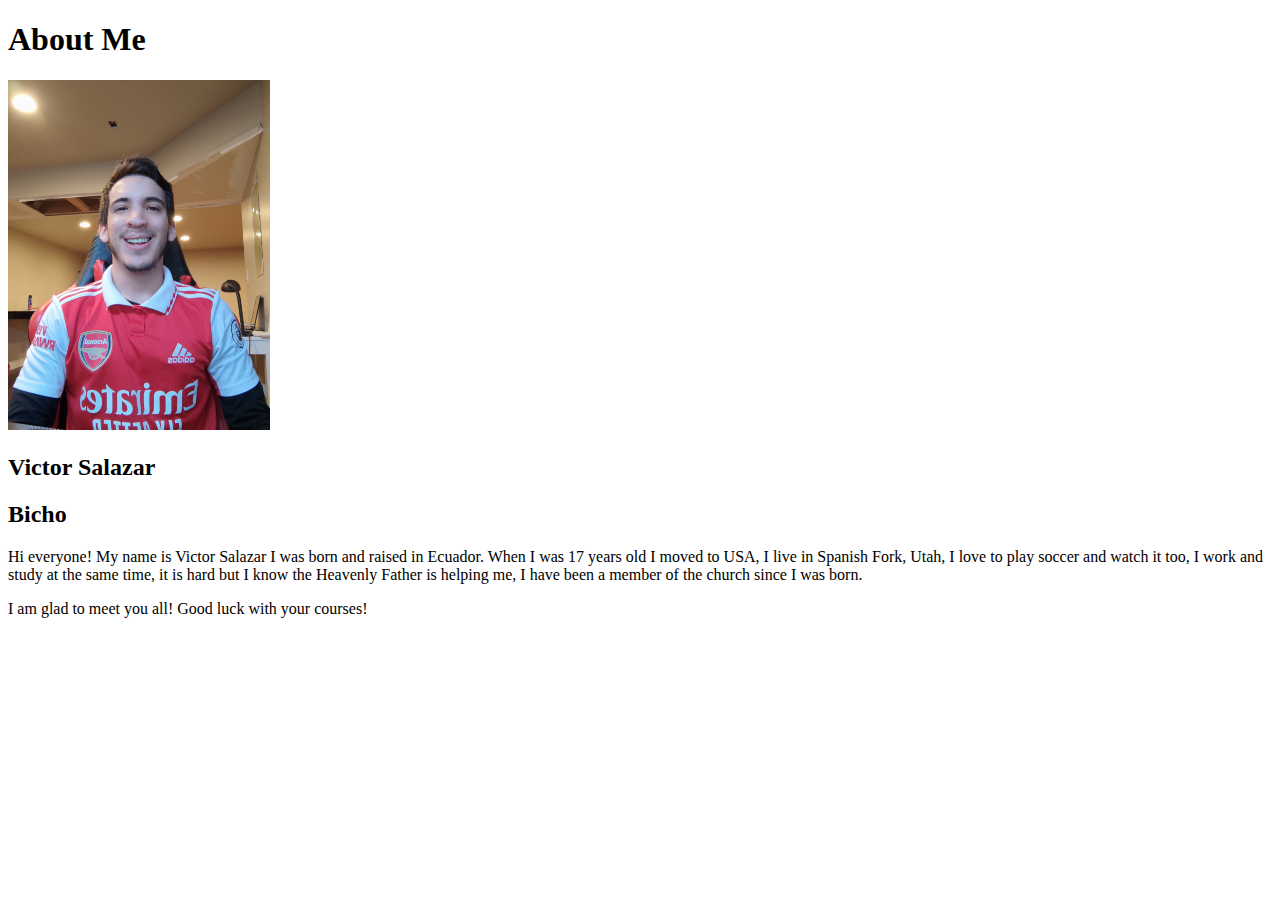
<file: aboutme/index.html>
<!DOCTYPE html>
<html lang="en">
<head>
    <meta charset="UTF-8">
    <meta http-equiv="X-UA-Compatible" content="IE=edge">
    <meta name="viewport" content="width=device-width, initial-scale=1.0">
    <title>About Me</title>
</head>
<body>
    <h1> About Me</h1>
    <img src="images/myimage3 (3).jpg" alt="Image of me">
    <h2>Victor Salazar</h2>
    <h2>Bicho</h2>
    <p>Hi everyone! My name is Victor Salazar I was born and raised in Ecuador. 
    When I was 17 years old I moved to USA, I live in Spanish Fork, Utah, 
    I love to play soccer and watch it too, I work and study at the same time, 
    it is hard but I know the Heavenly Father is helping me, I have been a 
    member of the church since I was born.</p>
    <p>I am glad to meet you all! Good luck with your courses!</p>
    
</body>
</html>
</file>
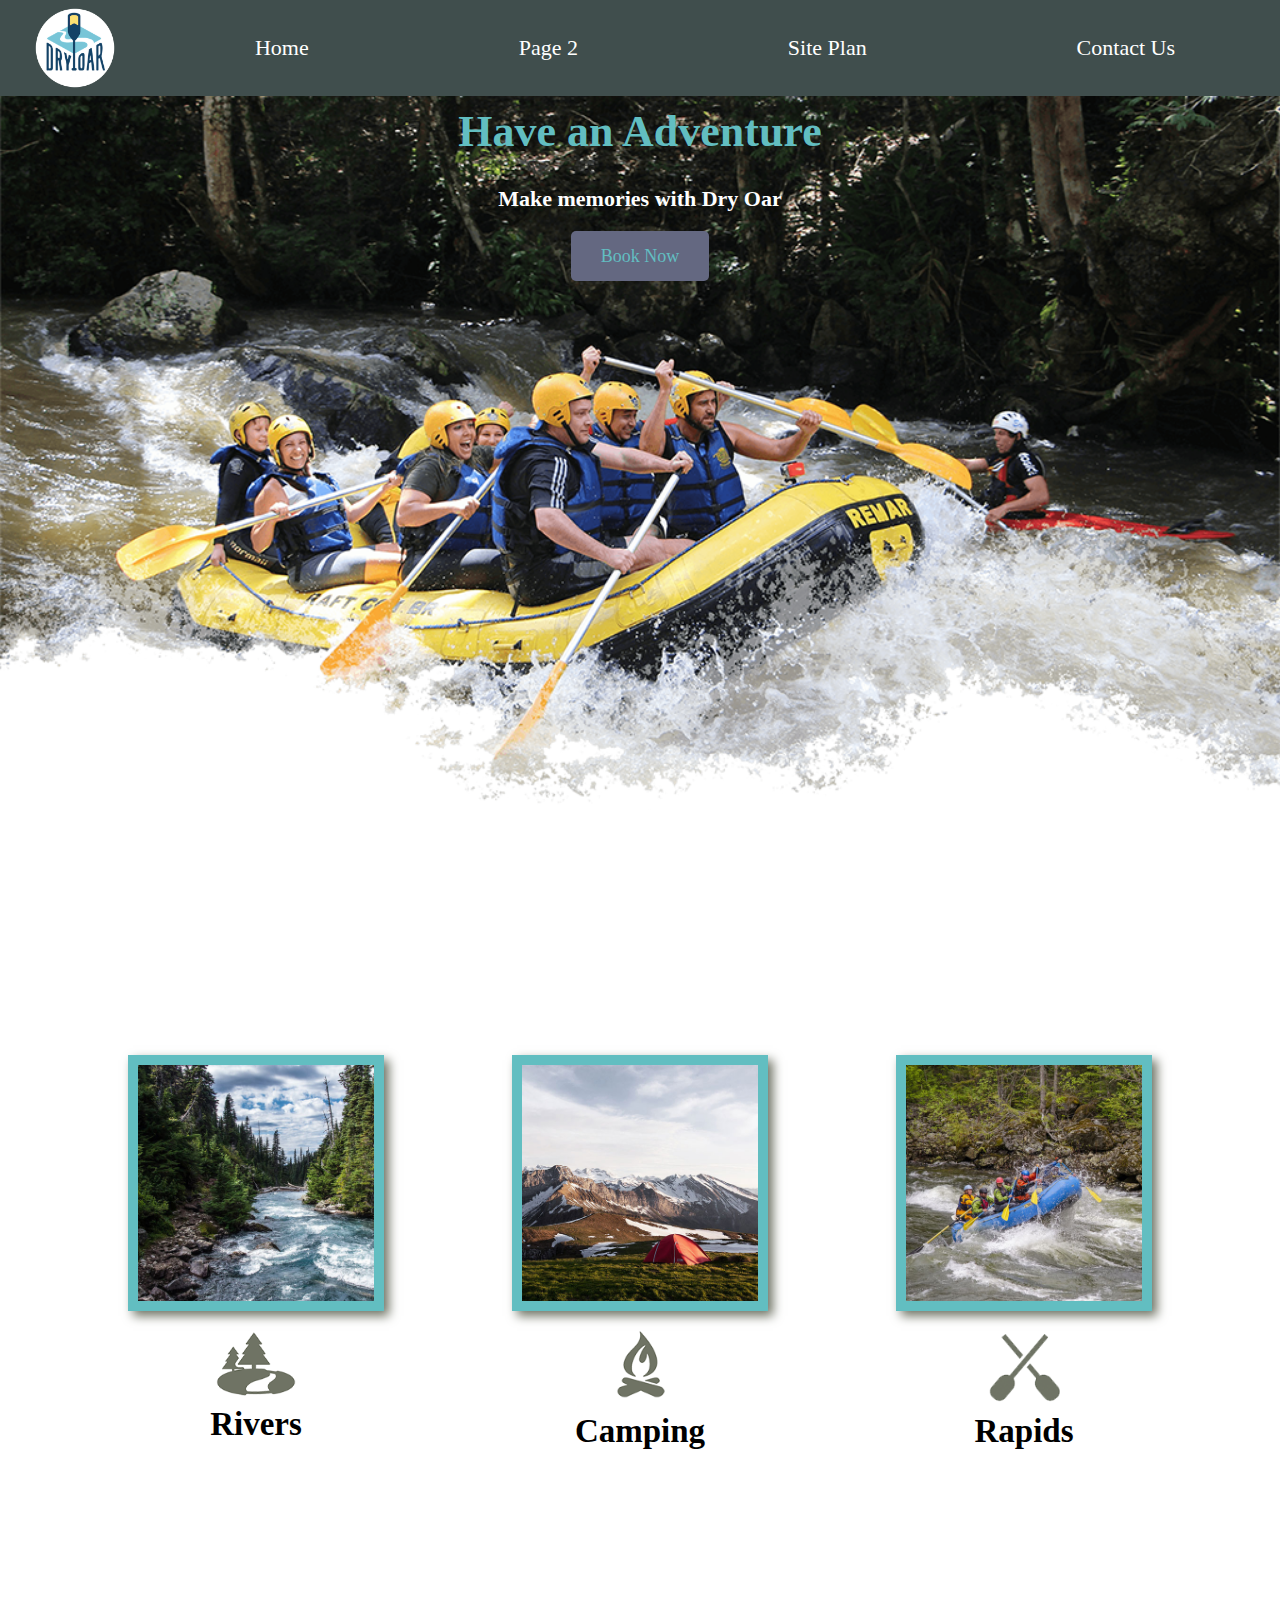
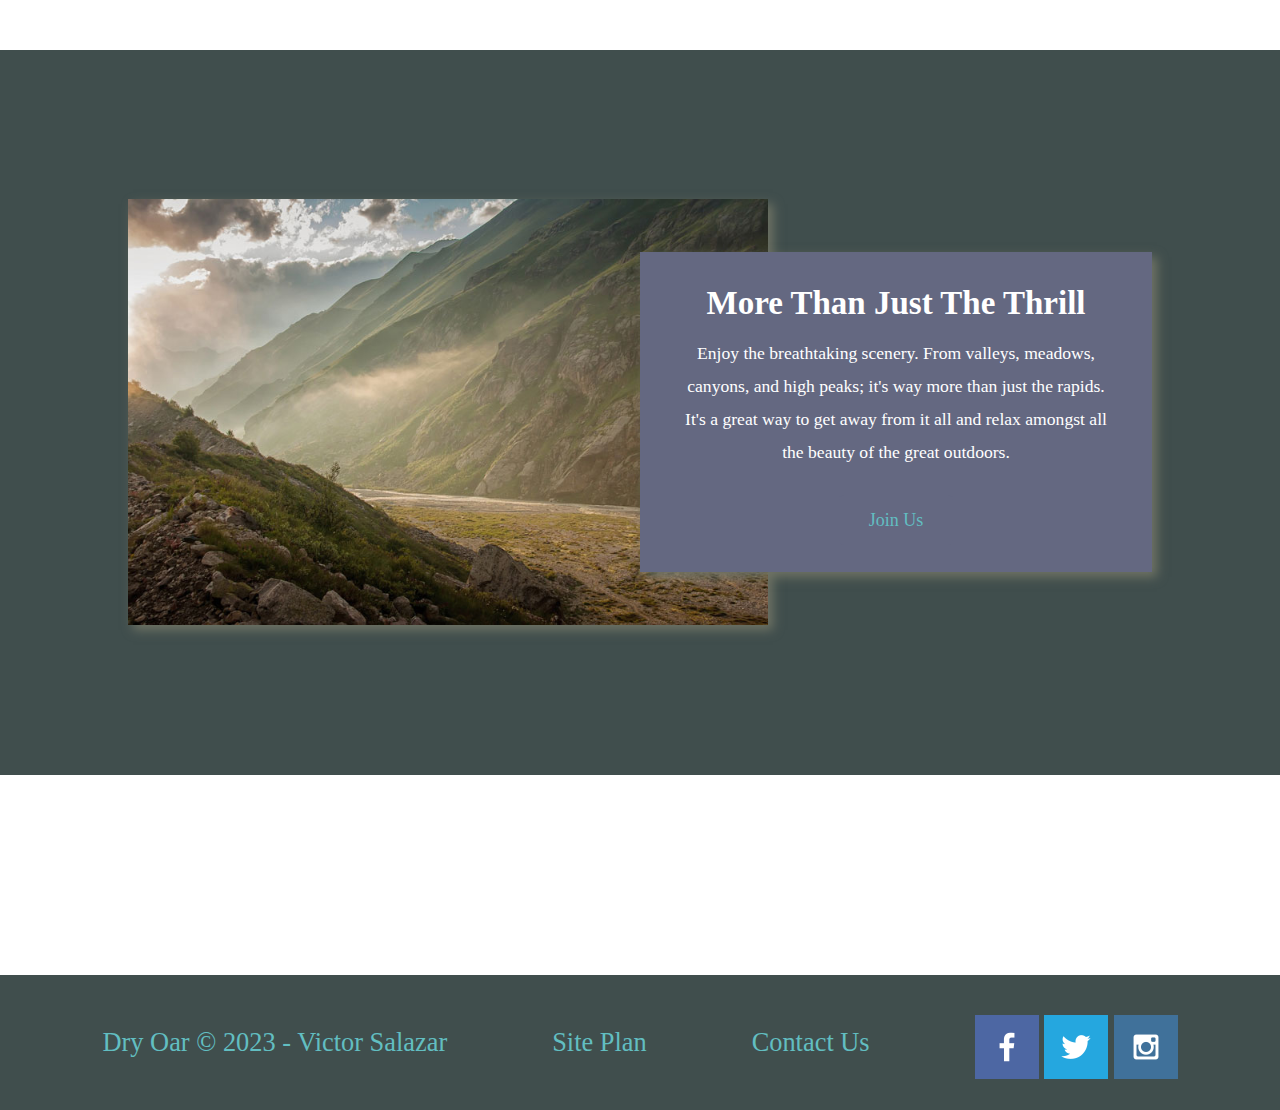
<file: wwr/index.html>
<!DOCTYPE html>
<html lang="en">
<head>
    <meta charset="UTF-8">
    <meta http-equiv="X-UA-Compatible" content="IE=edge">
    <meta name="viewport" content="width=device-width, initial-scale=1.0">
    <title>Whitewater Rafting Vacations | Dry Oar Boating | Home</title>
    <link rel="stylesheet" href="styles/style.css">
</head>
<body>
    <div id="content">
        
    <header>
        <a id="logo_link" href="index.html">
            <img class="logo" src="images/logo.png" alt="Logo Image">
        </a>
        <nav>
            <a href="index.html">Home</a>
            <a href="rivers.html">Page 2</a>
            <a href="site-plan-rafting.html">Site Plan</a>
            <a href="contactus.html">Contact Us</a>
        </nav>
    </header>
    <div id="hero">
        <div id="hero-box">
            <img id="hero-img" src="images/hero.png" alt="People enjoying white water rafting">
        </div>
    <section id="hero-msg">
        <h1 class="home-tittle">Have an Adventure</h1>
        <h4>Make memories with Dry Oar</h4>
        <div class="buttom-box">
            <a class="book" href="rates.html">Book Now</a>
        </div>
    </section>
    </div>
    <main class="home-grid">
        <section class="rivers-card">
            <img class="card-img" src="images/rivers.jpg" alt="river in forest">
            <img class="icon" src="images/river_icon.png" alt="river icon">
            <h2>Rivers</h2>
        </section>
        <section class="camping-card">
            <img class="card-img" src="images/camping.jpg" alt="tent in mountains">
            <img class="icon" src="images/fire_icon.png" alt="fire icon">
            <h2>Camping</h2>
        </section>
        <section class="rapids-card">
            <img class="card-img" src="images/rapids.jpg" alt="rafting boat">
            <img class="icon" src="images/oars.png" alt="oars icon">
            <h2>Rapids</h2>
        </section>
        <div id="background"></div> 
        <img class="mountains" src="images/mountains.jpg" alt="Misty mountains">
        <section class="msg">
        <h2>More Than Just The Thrill</h2>
        <p>Enjoy the breathtaking scenery. From valleys, meadows, canyons, and high peaks; it's way more than just the rapids. It's a great way to get away from it all and relax amongst all the beauty of the great outdoors. </p>
        <a class='join' href="rivers.html">Join Us</a>
        </section>

    </main>

<footer>
    <p>Dry Oar &copy; 2023 - Victor Salazar</p>
    <p><a href="site-plan-rafting.html">Site Plan</a></p>
    <p><a href="contactus.html">Contact Us</a></p>
    <div class="social">
        <a href="https://facebook.com" target= "_blank">
            <img src="images/facebook.png" alt="fb icon">
        </a>
        <a href="https://twitter.com" target= "_blank">
            <img src="images/twitter.png" alt="twitter icon">
        </a>
        <a href="https://instagram.com" target= "_blank">
            <img src="images/instagram.png" alt="instagram icon">
        </a>
    </div>
</footer> 
    </div>   
</body>
</html>
</file>
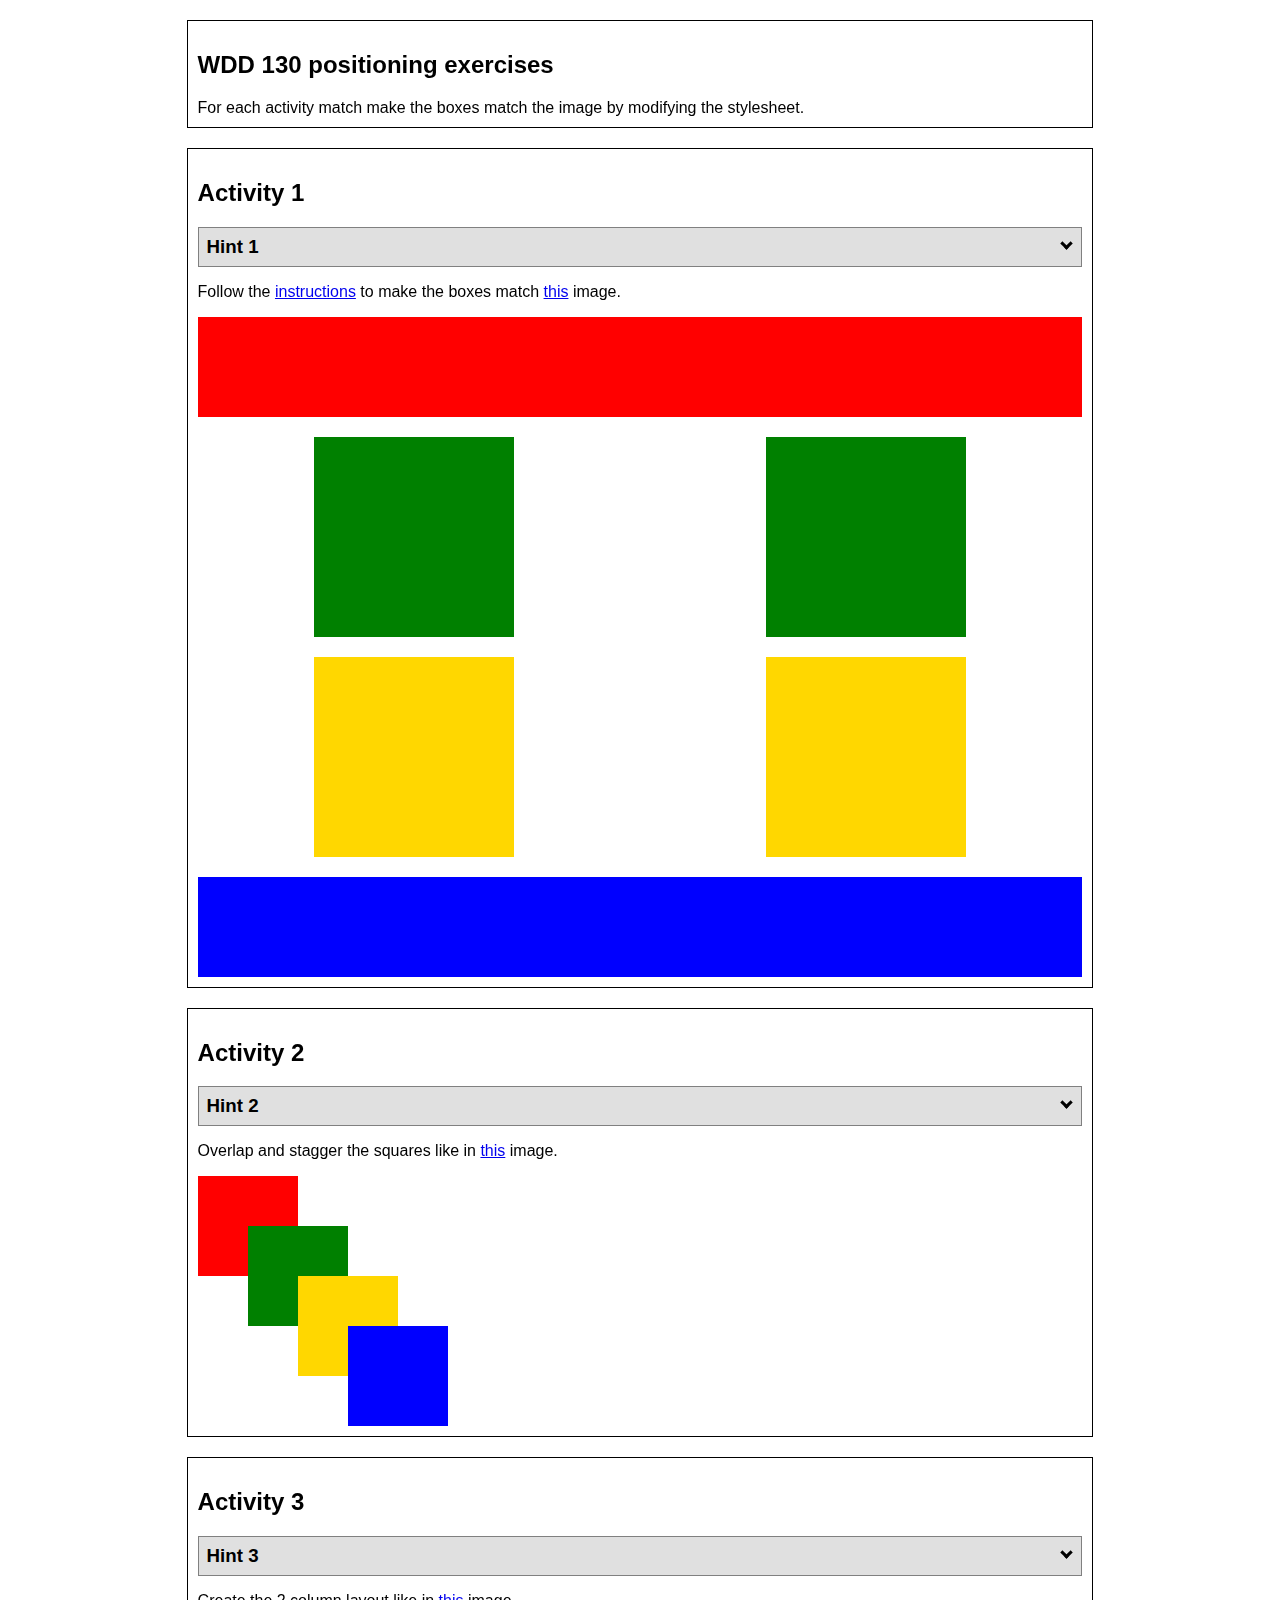
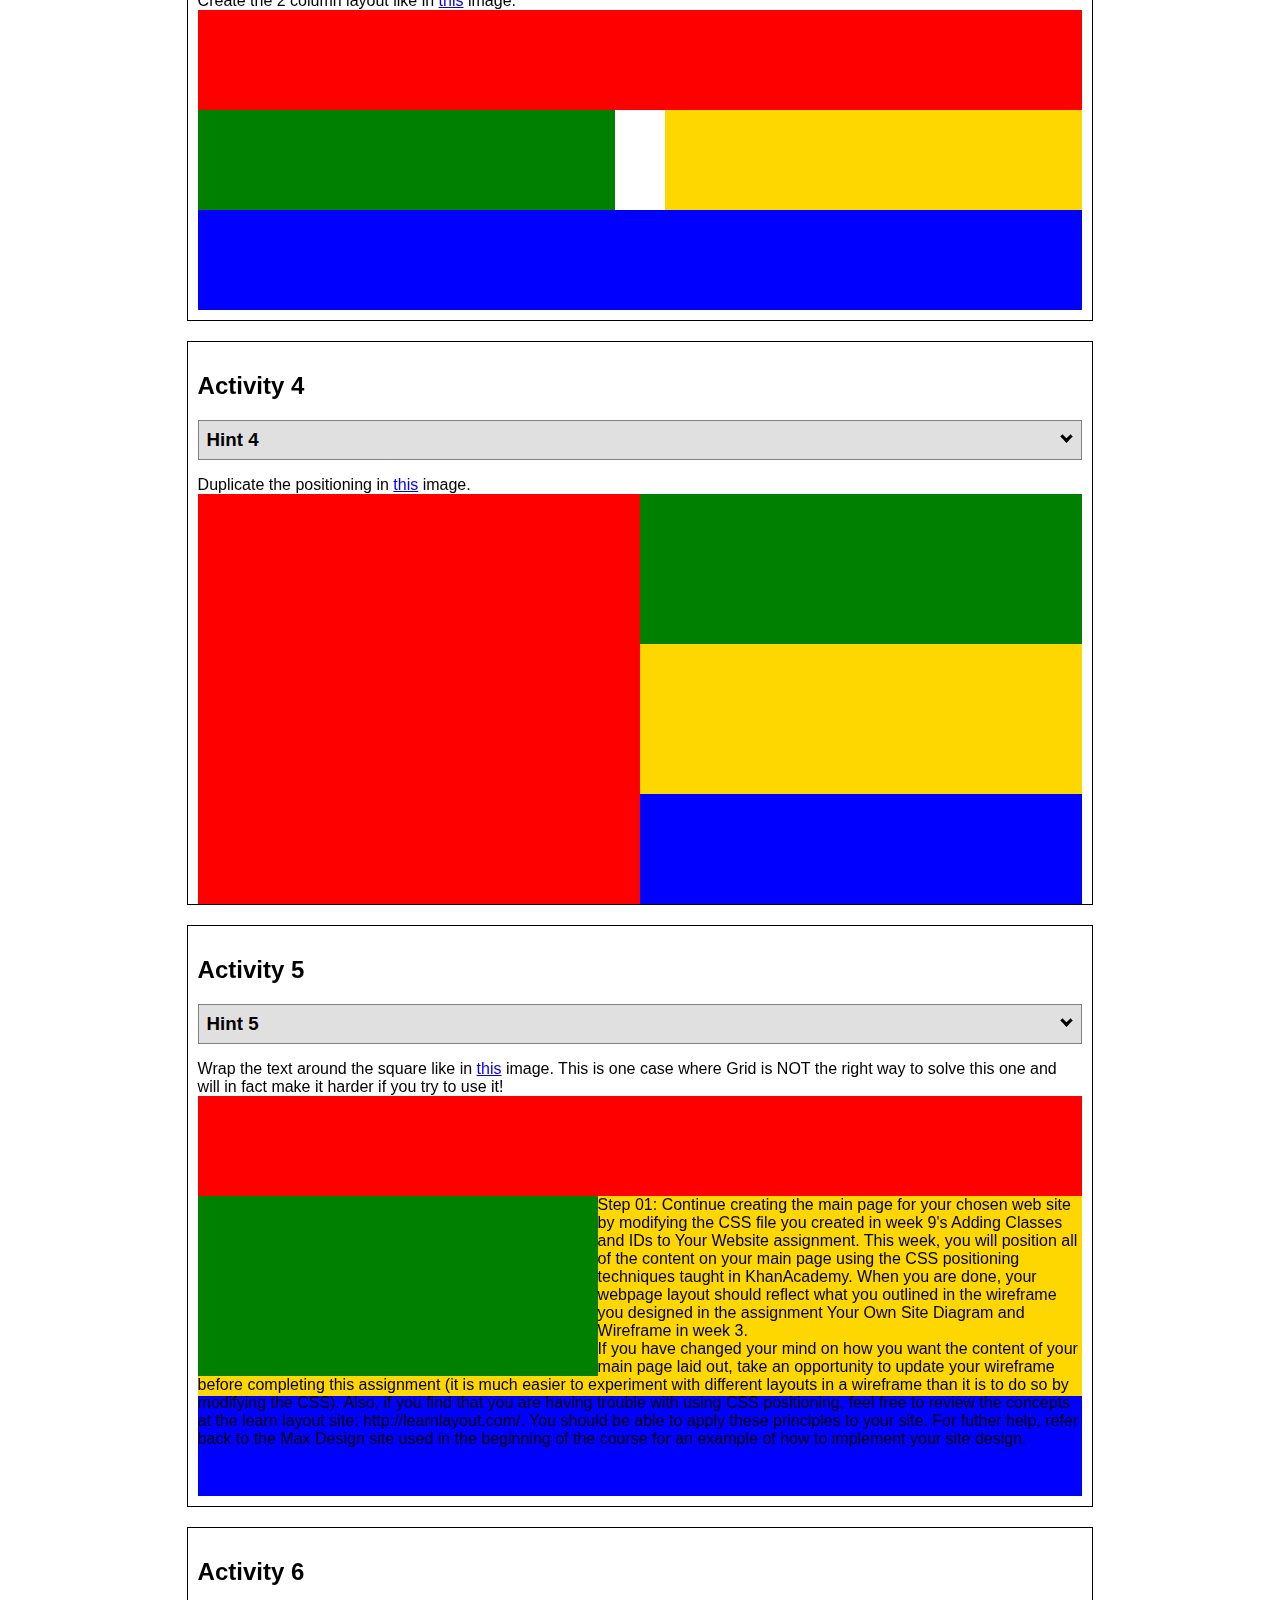
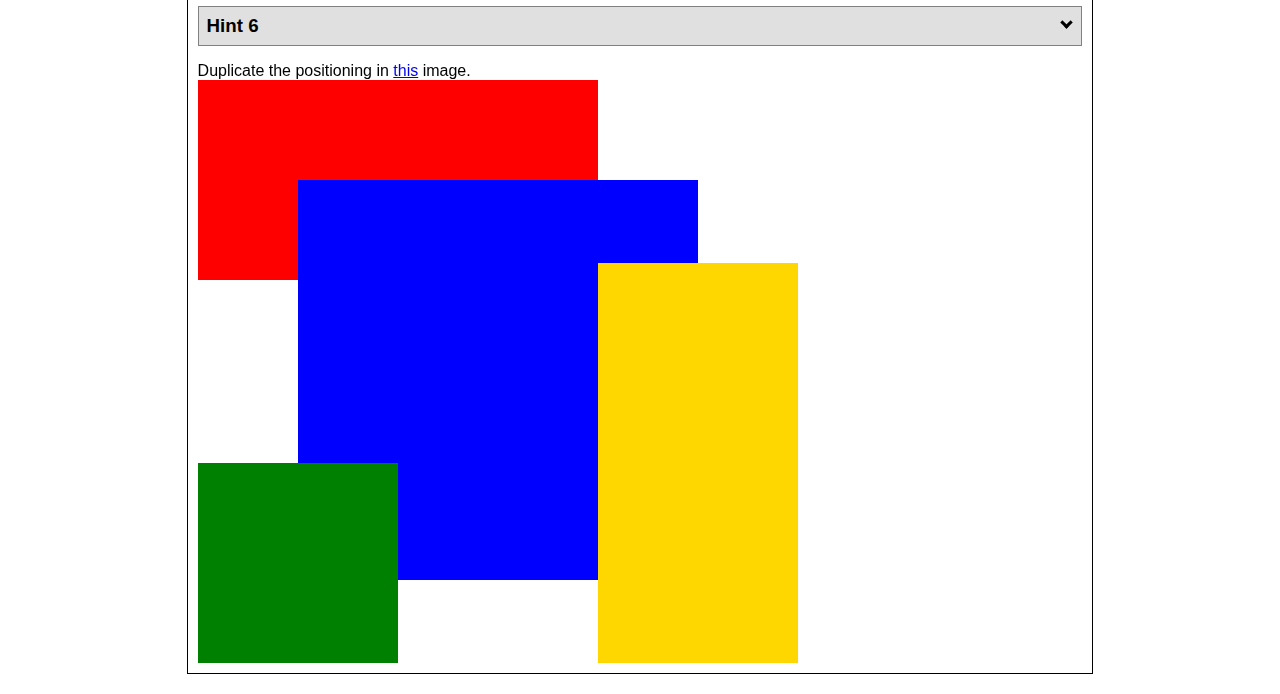
<file: positioning.html>
<!DOCTYPE html>
<html lang="en">
  <head>
    <!-- HTML - Name: positioning.html -->
    <title>Positioning Activity</title>
    <link rel="stylesheet" type="text/css" href="positionstyles.css" />
  </head>
  <body>
    <div class="activity">
      <h2>WDD 130 positioning exercises</h2>
      For each activity match make the boxes match the image by modifying the stylesheet.</div>
    <div class="activity">
      <h2>Activity 1</h2>
      <section class="hint"><input type="checkbox" ><i></i> <h3>Hint 1</h3><div><p>Check out the <a href="https://byui-wdd.github.io/wdd130/activities/w06-css-positioning.html" target="_blank">activity instructions</a> in Ilearn!</p></div></section>
      <p>Follow the <a href="https://byui-wdd.github.io/wdd130/activities/w06-css-positioning.html" target="_blank">instructions</a> to make the boxes match  <a href="https://byui-wdd.github.io/wdd130/images/example1.png" target="_blank">this</a> image.</p>
      <div class="content1" >
        <div class="red1" ></div>
        <div class="green1" ></div>
        <div class="green1" ></div>
        <div class="yellow1"></div>
        <div class="yellow1"></div>
        <div class="blue1"></div>
      </div>
    </div>
    <div class="activity">
      <h2>Activity 2</h2>
      <section class="hint"><input type="checkbox" > <h3>Hint 2</h3><i></i><div>
      <ul>
      <li>grid-template-columns: 50px 50px 50px 50px 50px </li></ul></div></section>
      <p>Overlap and stagger the squares like in <a href="https://byui-wdd.github.io/wdd130/images/example2.png" target="_blank">this</a> image.</p>
      <div class="content2" >
        <div class="red2" ></div>
        <div class="green2" ></div>
        <div class="yellow2"></div>
        <div class="blue2"></div>
      </div>
    </div>
    <div class="activity">
      <h2>Activity 3</h2>
      <section class="hint"><input type="checkbox" > <h3>Hint 3</h3><i></i><div><p>This one is going to be best solved with CSS Grid. Remember to make the boxes the right width first...then start moving them around. </p><h4>Properties used:</h4><ul><li>display:grid;</li><li>grid-template-columns:</li><li>grid-column-gap:</li>
        <li>grid-column:</li>  </ul></div></section>
      Create the 2 column layout like in <a href="https://byui-wdd.github.io/wdd130/images/example3.png" target="_blank">this</a>  image.
      <div class="content3" >
        <div class="red3" ></div>
        <div class="green3" ></div>
        <div class="yellow3"></div>
        <div class="blue3"></div>
      </div>
    </div>
    <div class="activity">
      <h2>Activity 4</h2>
      <section class="hint"><input type="checkbox" > <h3>Hint 4</h3><i></i><div><p>For the others we have been primarily concerned with width. For this one you will need to adjust height as well. </p><h4>Properties used:</h4><ul><li>display:grid;</li><li>grid-template-columns:</li><li>grid-row:</li></ul></div></section>
      Duplicate the positioning in <a href="https://byui-wdd.github.io/wdd130/images/example4.png" target="_blank">this</a> image. 
      <div class="content4" >
        <div class="red4" ></div>
        <div class="green4" ></div>
        <div class="yellow4"></div>
        <div class="blue4"></div>
      </div>
    </div>

    <div class="activity">
      <h2>Activity 5</h2>
      <section class="hint"><input type="checkbox" > <h3>Hint 5</h3><i></i><div><p>Grid is <strong>not</strong> the right way to do this.  In fact there is only one way to really do that...and that is with float. Remember that we float the thing we want the text to wrap around.  Also remember to start by making all the shapes the right size and shape.</p><h4>Properties used:</h4><ul><li>float: left;</li></ul></div></section>
      Wrap the text around the square like in <a href="https://byui-wdd.github.io/wdd130/images/example5.png" target="_blank">this</a> image. This is one case where Grid is NOT the right way to solve this one and will in fact make it harder if you try to use it!
      <div class="content5" >
        <div class="red5" ></div>
        <div class="green5" ></div>
        <div class="yellow5">Step 01: Continue creating the main page for your chosen web site by modifying the CSS file you created in week 9's Adding Classes and IDs to Your Website assignment. This week, you will position all of the content on your main page using the CSS positioning techniques taught in KhanAcademy. When you are done, your webpage layout should reflect what you outlined in the wireframe you designed in the assignment Your Own Site Diagram and Wireframe in week 3. <br />
          If you have changed your mind on how you want the content of your main page laid out, take an opportunity to update your wireframe before completing this assignment (it is much easier to experiment with different layouts in a wireframe than it is to do so by modifying the CSS). Also, if you find that you are having trouble with using CSS positioning, feel free to review the concepts at the learn layout site: http://learnlayout.com/. You should be able to apply these principles to your site. For futher help, refer back to the Max Design site used in the beginning of the course for an example of how to implement your site design.</div>
        <div class="blue5"></div>
      </div>
    </div>
    <div class="activity">
      <h2>Activity 6</h2>
      <section class="hint"><input type="checkbox" > <h3>Hint 6</h3><i></i><div><p>This one is all about visualizing the grid behind the layout. If you are having a hard time doing that first: all the sizes are even multiples of 100, and second here is another example with the lines drawn: <a href="https://byui-wdd.github.io/wdd130/images/example6-hint.png" target="_blank">example 6 with lines</a>. For this one you will find it easiest if you use px for the column width. You can also use <kbd>z-index</kbd> to control the element layering.    </p><h4>Properties used:</h4><ul><li>display:grid;</li><li>grid-template-columns:</li><li>grid-column:</li><li>grid-row:</li><li><a href="https://www.w3schools.com/cssref/pr_pos_z-index.asp" target="_blank">z-index:</a></li></ul></div></section>
      Duplicate the positioning in <a href="https://byui-wdd.github.io/wdd130/images/example6.png" target="_blank">this</a> image.
      <div class="content6" >
        <div class="red6" ></div>
        <div class="green6" ></div>
        <div class="yellow6"></div>
        <div class="blue6"></div>
      </div>
    </div>
  </body>
</html>
</file>
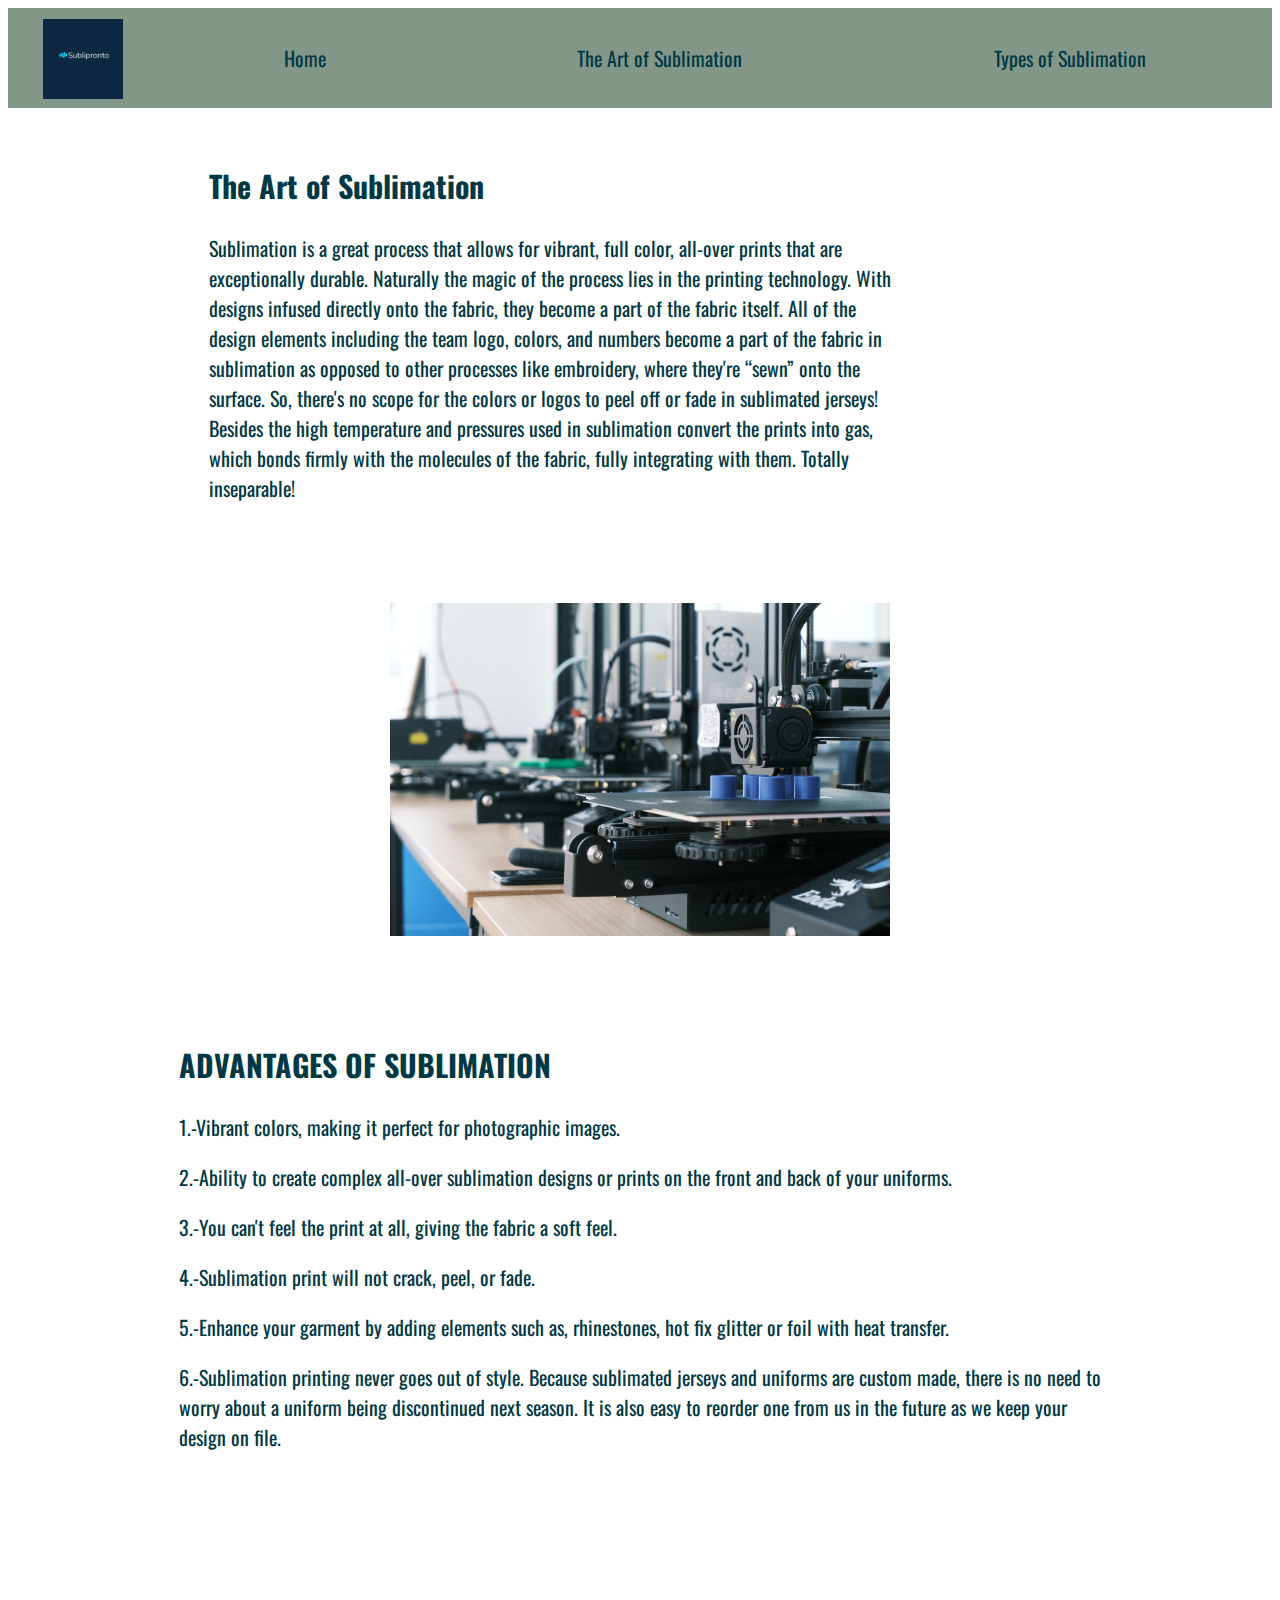
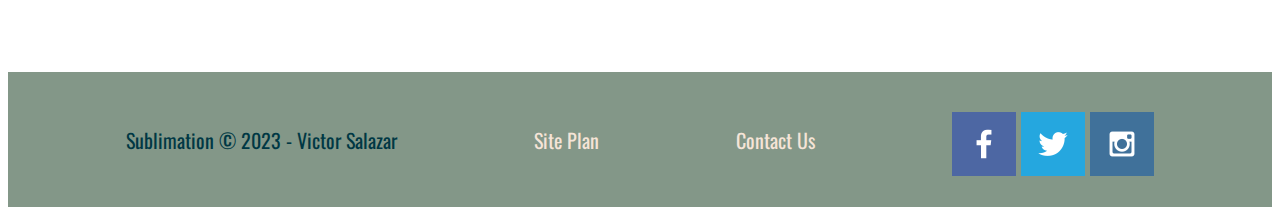
<file: sublimation/art.html>
<!DOCTYPE html>
<html lang="en">
<head>
    <meta charset="UTF-8">
    <meta http-equiv="X-UA-Compatible" content="IE=edge">
    <meta name="viewport" content="width=device-width, initial-scale=1.0">
    <title>Sublimation | Home</title>
    <link rel="stylesheet" href="styles/styles.css">
</head>
<body>
    <div id="content">
        
    <header>
        <a id="logo_link" href="index.html">
            <img class="logo" src="images/logosublipronto.png" alt="Logo Image">
        </a>
        <nav>
            <a href="index.html">Home</a>
            <a href="art.html">The Art of Sublimation</a>
            <a href="types.html">Types of Sublimation</a>
            
        </nav>
    </header>
    
    </div>
    <main class="art-grid">
        <section class="art-1">
            <h2>The Art of Sublimation</h2>
            <p>Sublimation is a great process that allows for vibrant, full color, all-over prints that are exceptionally durable. 
                Naturally the magic of the process lies in the printing technology. With designs infused directly onto the fabric, 
                they become a part of the fabric itself. All of the design elements including the team logo, colors, and numbers 
                become a part of the fabric in sublimation as opposed to other processes like embroidery, where they're “sewn” 
                onto the surface. So, there's no scope for the colors or logos to peel off or fade in sublimated jerseys!
                Besides the high temperature and pressures used in sublimation convert the prints into gas, which bonds firmly 
                with the molecules of the fabric, fully integrating with them. Totally inseparable!
                </p>
        
            
        </section>
        <img class="card-img32" src="images/page2imagesublimation.jpg" alt="sublimation example">
        
        <section class="art-2">
          <h2>ADVANTAGES OF SUBLIMATION</h2> 
           <p> 1.-Vibrant colors, making it perfect for photographic images. </p>
           <p>2.-Ability to create complex all-over sublimation designs or prints on the front and back of your uniforms.</p>
           <p>3.-You can't feel the print at all, giving the fabric a soft feel.</p>
           <p> 4.-Sublimation print will not crack, peel, or fade.</p>
           <p>5.-Enhance your garment by adding elements such as, rhinestones, hot fix glitter or foil with heat transfer.</p>
           <p>6.-Sublimation printing never goes out of style. Because sublimated jerseys and uniforms are custom made, 
            there is no need to worry about a uniform being discontinued next season. It is also easy to reorder one from
             us in the future as we keep your design on file.
            
            
    </p>
        
        </section>
        

    </main>

<footer>
    <p>Sublimation &copy; 2023 - Victor Salazar</p>
    <p><a href="site-plan.html">Site Plan</a></p>
    <p><a href="contactus.html">Contact Us</a></p>
    <div class="social">
        <a href="https://facebook.com" target= "_blank">
            <img src="images/facebook.png" alt="fb icon">
        </a>
        <a href="https://twitter.com" target= "_blank">
            <img src="images/twitter.png" alt="twitter icon">
        </a>
        <a href="https://instagram.com" target= "_blank">
            <img src="images/instagram.png" alt="instagram icon">
        </a>
    </div>
</footer> 
    
</body>
</html>
</file>
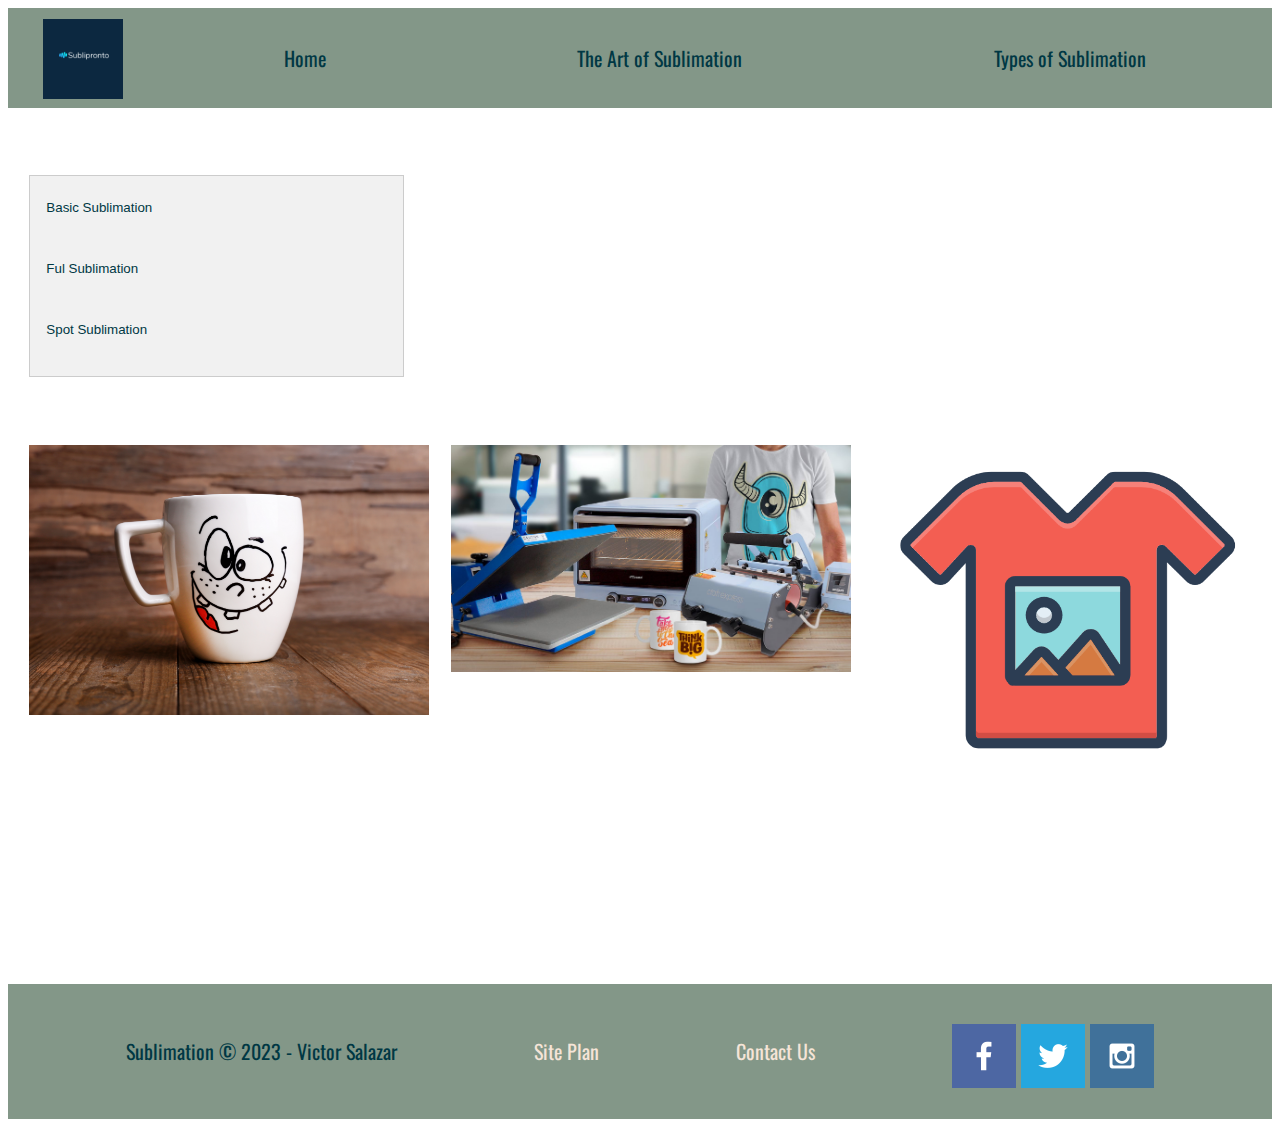
<file: sublimation/types.html>
<!DOCTYPE html>
<html lang="en">
<head>
    <meta charset="UTF-8">
    <meta http-equiv="X-UA-Compatible" content="IE=edge">
    <meta name="viewport" content="width=device-width, initial-scale=1.0">
    <title>Sublimation | Home</title>
    <link rel="stylesheet" href="styles/styles.css">
</head>
<body>
    <div id="content">
        
    <header>
        <a id="logo_link" href="index.html">
            <img class="logo" src="images/logosublipronto.png" alt="Logo Image">
        </a>
        <nav>
            <a href="index.html">Home</a>
            <a href="art.html">The Art of Sublimation</a>
            <a href="types.html">Types of Sublimation</a>
            
        </nav>
    </header>
    
    </div>
    <main class="types-grid">
        
        <div class="tab">
            <button class="tablinks" onmouseover="openCity(event, 'basic-sublimation')">Basic Sublimation</button>
            <button class="tablinks" onmouseover="openCity(event, 'full-sublimation')">Ful Sublimation</button>
            <button class="tablinks" onmouseover="openCity(event, 'spot-sublimation')">Spot Sublimation</button>
          </div>
          
          <div id="basic-sublimation" class="tabcontent">
            <h3>Basic Sublimation</h3>
            <p>Basic sublimation is a simple print on multiple different fabrics. It will allow you to have a 
                single graphic/logo on a pair of colored shorts. It will also allow for you to do a multiple 
                color print on our mesh reversible.</p>
          </div>
          
          <div id="full-sublimation" class="tabcontent">
            <h3>Full Sublimation</h3>
            <p>Sublimation printing allows you to gain full control over every inch of your jersey. The design is 
                printed directly onto the fabric before it is sewn together, so designs can span the entire length 
                of the shirt, go across seams, wrap over shoulders, and more.</p>
          </div>
          
          <div id="spot-sublimation" class="tabcontent">
            <h3>Spot Sublimation</h3>
            <p>Spot sublimation is a process by which a design is applied to a smaller area of a previously sewn 
                white garment. Spot sublimation is often chosen over screen printing because this method can 
                print as many colors as are in your logo (gradients and shading as well) without incurring the 
                additional screen setup fees that would be associated with a multi-colored design.</p>
          </div>
         
        <img class="card-img22" src="images/imagepage3subli.png" alt="sublimation example">
        <img class="card-img23" src="images/page3imagesublimation.jpg" alt="sublimation example">
        <img class="card-img24" src="images/homeimgagesubli.png" alt="sublimation example">

    </main>

<footer>
    <p>Sublimation &copy; 2023 - Victor Salazar</p>
    <p><a href="site-plan.html">Site Plan</a></p>
    <p><a href="contactus.html">Contact Us</a></p>
    <div class="social">
        <a href="https://facebook.com" target= "_blank">
            <img src="images/facebook.png" alt="fb icon">
        </a>
        <a href="https://twitter.com" target= "_blank">
            <img src="images/twitter.png" alt="twitter icon">
        </a>
        <a href="https://instagram.com" target= "_blank">
            <img src="images/instagram.png" alt="instagram icon">
        </a>
    </div>
</footer> 
   
    <script>
        function openCity(evt, cityName) {
  // Declare all variables
  var i, tabcontent, tablinks;

  // Get all elements with class="tabcontent" and hide them
  tabcontent = document.getElementsByClassName("tabcontent");
  for (i = 0; i < tabcontent.length; i++) {
    tabcontent[i].style.display = "none";
  }

  // Get all elements with class="tablinks" and remove the class "active"
  tablinks = document.getElementsByClassName("tablinks");
  for (i = 0; i < tablinks.length; i++) {
    tablinks[i].className = tablinks[i].className.replace(" active", "");
  }

  // Show the current tab, and add an "active" class to the link that opened the tab
  document.getElementById(cityName).style.display = "block";
  evt.currentTarget.className += " active";
}
    </script>  
</body>
</html>
</file>
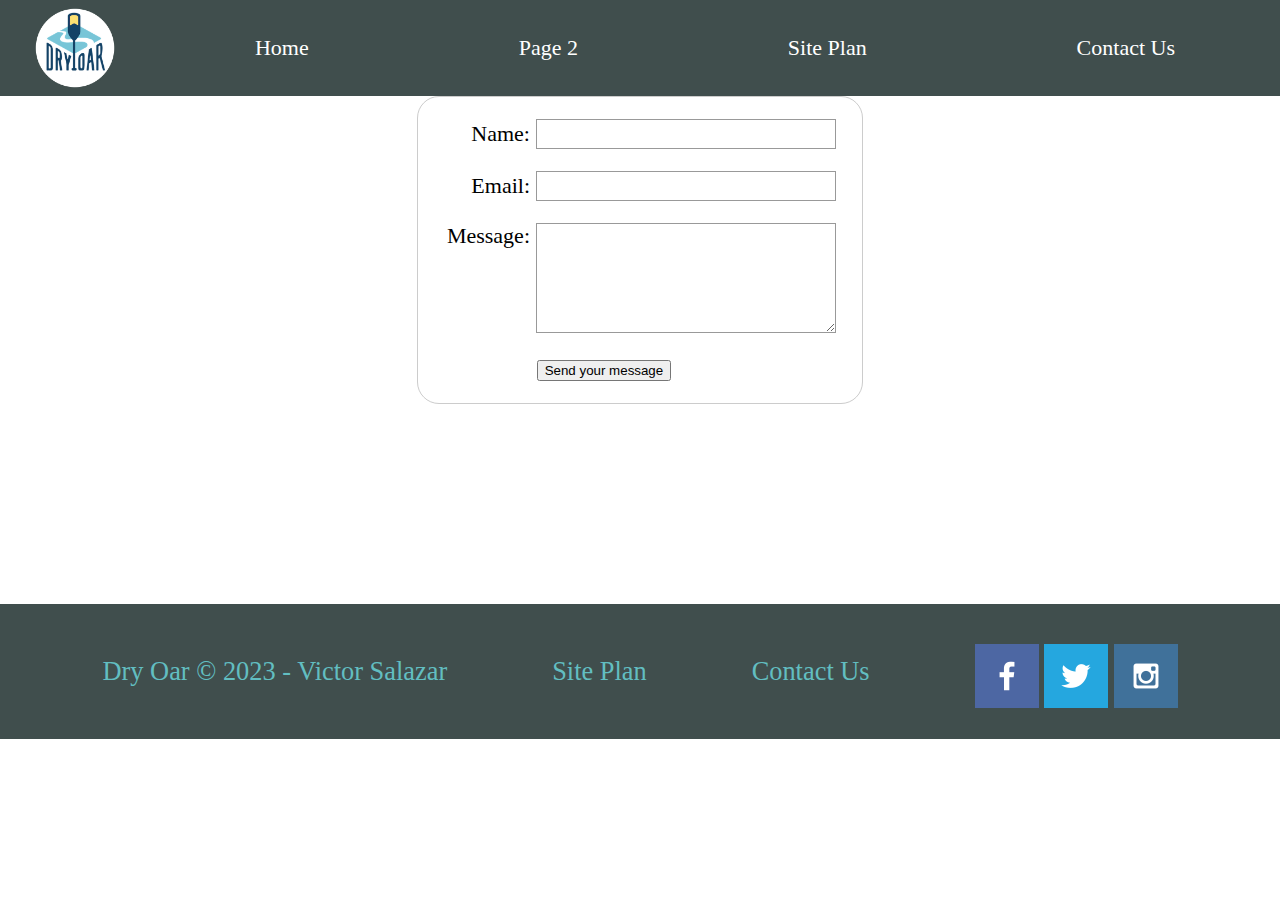
<file: wwr/contactus.html>
<!DOCTYPE html>
<html lang="en">
<head>
    <meta charset="UTF-8">
    <meta http-equiv="X-UA-Compatible" content="IE=edge">
    <meta name="viewport" content="width=device-width, initial-scale=1.0">
    <title>Whitewater Rafting Vacations | Dry Oar Boating | Contact Us</title>
    <link rel="stylesheet" href="styles/style.css">
</head>
<body>
    <div id="content">
        
    <header>
        <a id="logo_link" href="index.html">
            <img class="logo" src="images/logo.png" alt="Logo Image">
        </a>
        <nav>
            <a href="index.html">Home</a>
            <a href="rivers.html">Page 2</a>
            <a href="site-plan-rafting.html">Site Plan</a>
            <a href="contactus.html">Contact Us</a>
        </nav>
    </header>
    <main >
        <form action="/my-handling-form-page" method="post">
            <ul>
              <li>
                <label for="name">Name:</label>
                <input type="text" id="name" name="user_name" />
              </li>
              <li>
                <label for="mail">Email:</label>
                <input type="email" id="mail" name="user_email" />
              </li>
              <li>
                <label for="msg">Message:</label>
                <textarea id="msg" name="user_message"></textarea>
              </li>
              <li class="button">
                <button type="submit">Send your message</button>
              </li>
              
            </ul>
          </form>
          






    </main>








<footer>
    <p>Dry Oar &copy; 2023 - Victor Salazar</p>
    <p><a href="site-plan-rafting.html">Site Plan</a></p>
    <p><a href="contactus.html">Contact Us</a></p>
    <div class="social">
        <a href="https://facebook.com" target= "_blank">
            <img src="images/facebook.png" alt="fb icon">
        </a>
        <a href="https://twitter.com" target= "_blank">
            <img src="images/twitter.png" alt="twitter icon">
        </a>
        <a href="https://instagram.com" target= "_blank">
            <img src="images/instagram.png" alt="instagram icon">
        </a>
    </div>
</footer> 
    </div>   
</body>
</html>
</file>
<file: wwr/styles/style.css>
@import url('https://fonts.googleapis.com/css2?family=IM+Fell+French+Canon&family=Lato:ital,wght@0,400;0,700;1,400&display=swap');



#content {
    max-width: 1600px;
    margin: 0 auto
    
    
  }

  nav a {
    text-align: center;
    color: white;
    text-decoration: none;
    padding: 35px;
    text-align: center;
  }
  #hero-msg h1, #hero-msg h4{
    text-align: center;
  }
.buttom-box{
    text-align: center;
  }
  main section{
    text-align: center;
  }

  #background{
height: 725px;
}

body{
    background-color:white ;
    font-family: 'Times New Roman', Times, serif;
    font-size: 22px;
    margin: 0;
    padding: 0;
}
header{
    background-color: #404E4D;
    display: grid;
    grid-template-columns: 150px auto;
}
nav a:hover{
    background-color: white;
    color: #404E4D;
}
.book, .join{
background-color: #646881;
color: #62BEC1;
text-decoration: none;
font-family:'Times New Roman', Times, serif ;
font-size: 18px;
padding: 15px 30px;
margin-top: 50px;
border-radius: 5px;
}

.book:hover, .join:hover{
    background-color: #62BEC1;
    color: white;
}
#background{
    background-color: #404E4D;
    grid-column: 1/11;
    grid-row: 4/9;
}
.msg{
    background-color: #646881;
    line-height: 1.5em;
    padding: 35px;
    grid-column: 6/10;
    grid-row: 6/7;
    box-shadow: 5px 5px 10px #6f7364;
}
footer{
    background-color: #404E4D;
    color: #404E4D;
    margin-top: 200px;
    padding: 25px 50px;
    display: flex;
    justify-content: space-around;
    align-items: center;
}
.home-tittle{
    color: #62BEC1;
    font-family: 'Times New Roman', Times, serif;
    font-size: 2em;
    margin-top: 10px;
}
h4{
    color: #404E4D;
}
.msg h2{
    color: white;
}
.msg p{
    color: white;
    font-family:'Times New Roman', Times, serif ;
    font-size: .8em;
    padding-bottom: 15px;
}


footer a{
    color: #62BEC1;
    text-decoration: none;
}
footer a:hover{
    color:white ;
}
.icon {
    width: 80px;
    padding-top: 10px;
}
.logo{
    width: 80px;
}
#hero-img{
    width: 100%;
}
 
footer p {
    font-size: 1.2em;
    color: #62BEC1;
}    
footer p a:hover {
    text-decoration: underline;
}    

h2 {
    margin: 0;
}

#logo_link {
    padding-top: 5px;
    padding-top: 5px;
    justify-self: center;
    align-self: center;
}

footer .social img {
    padding-top: 15px;
}
.rivers-card, .camping-card, .rapids-card {
    margin: 200px 0;
}

.card-img {
    border: 10px solid #62BEC1;
    transition: transform .5s;
    box-shadow: 5px 5px 10px #6f7364;
}

main section img {
    box-sizing: border-box;
}
nav {
    display: flex;
    justify-content: space-around;
}
#hero {
    display: grid;
    grid-template-columns: 1fr 3fr 1fr;
    margin-top: -100px;
}
#hero-box {
    grid-column: 1/4;
    grid-row: 1/3;
    z-index: -1;
}
      
#hero-msg {
    grid-column: 2/3;
    grid-row: 1/2;
    margin-top: 100px;
   
}
#hero-msg h4 {
    color: white;
}
.home-grid{
    display: grid;
    grid-template-columns: 1fr 1fr 1fr 1fr 1fr 1fr 1fr 1fr 1fr 1fr;
}
.card-img, .mountains {
    width: 100%;
}
.rivers-card {
    grid-column: 2/4;
    grid-row: 2/3;
}
.camping-card {
    grid-column: 5/7;
    grid-row: 2/3;
}
.rapids-card {
    grid-column: 8/10;
    grid-row: 2/3;
}
.mountains {
    grid-column: 2/7;
    grid-row: 5/8;
    box-shadow: 5px 5px 10px #6f7364;
}
.card-img:hover {
    opacity: .6;
    transform: scale(1.1);
}



.main-fork{
    text-align: left;
    color: #404E4D;
    font-family: 'Times New Roman', Times, serif;
    font-size: 22px;
    


}
.desolation{
    text-align: left;
    color: #404E4D;
    font-family: 'Times New Roman', Times, serif;
    font-size: 22px;
    
}
    

.grand-canyon{
    text-align: left;
    color: #404E4D;
    font-family: 'Times New Roman', Times, serif;
    font-size: 22px;
    
}
.c-img{
    justify-items: center;
    align-items: center;
}
form {
    /* Center the form on the page */
    margin: 0 auto;
    width: 400px;
    /* Form outline */
    padding: 1em;
    border: 1px solid #ccc;
    border-radius: 1em;
  }
  
  ul {
    list-style: none;
    padding: 0;
    margin: 0;
  }
  
  form li + li {
    margin-top: 1em;
  }
  
  label {
    /* Uniform size & alignment */
    display: inline-block;
    width: 90px;
    text-align: right;
  }
  
  input,
  textarea {
    /* To make sure that all text fields have the same font settings
       By default, textareas have a monospace font */
    font: 1em sans-serif;
  
    /* Uniform text field size */
    width: 300px;
    box-sizing: border-box;
  
    /* Match form field borders */
    border: 1px solid #999;
  }
  
  input:focus,
  textarea:focus {
    /* Additional highlight for focused elements */
    border-color: #000;
  }
  
  textarea {
    /* Align multiline text fields with their labels */
    vertical-align: top;
  
    /* Provide space to type some text */
    height: 5em;
  }
  
  .button {
    /* Align buttons with the text fields */
    padding-left: 90px; /* same size as the label elements */
  }
  
  button {
    /* This extra margin represent roughly the same space as the space
       between the labels and their text fields */
    margin-left: 0.5em;
  }
  




@media screen and (max-width: 900px) {
    #hero, .home-grid {
        display: block;
        height: auto;
    }
    nav, footer {
        flex-direction: column;
    }
    nav a {
        display: block;
        padding: 15px;
    }
    #hero {
        margin-top: 0;
    }
    #hero-msg {
        margin-top: 0;
    }
    #hero-msg h4 {
        display: none;
    }
    .home-title {
        font-size: 25px;
        color: #6f7364;
    }
    .rivers-card, .camping-card, .rapids-card { 
        margin: 50px auto;
        width: 60%;
    }
    #background {
        display: none;
    }
    .mountains, .msg {
        width: 80%;
        display: block;
        margin: 0 auto;
    }
    footer {
        margin-top: 25px;
    }
}
</file>
<file: positionstyles.css>
/* CSS - Name: "positionstyles.css" */
/* Activity 1 styles */
.content1 {
  /* This is the parent of the activity 1 boxes. */
  display: grid;
  grid-template-columns: 1fr 1fr;
  justify-items: center;
  grid-gap: 20px;
}
.red1 { 
  width: 100%; 
  height: 100px; 
  background-color: red;
  grid-column: 1/3; 

} 
.green1 {
  width: 200px; 
  height: 200px; 
  background-color: green; 

} 
.yellow1 {
  width: 200px; 
  height: 200px; 
  background-color: gold; 
} 
.blue1 {
  width: 100%; 
  height: 100px; 
  background-color: blue; 
  grid-column: 1/3;
} 
/* Activity 2 styles */ 
.content2 {
  /* This is the parent of the activity 2 boxes. */
  display: grid;
  grid-template-columns: 50px 50px 50px 50px 50px;
  
}
.red2 {
  width: 100px; 
  height: 100px; 
  background-color: red; 
} 
.green2 { 
  width: 100px; 
  height: 100px; 
  background-color: green;
  grid-column: 2/3;
  grid-row: 2/3;
  margin-top: -50px;
  
  
} 
.yellow2 {
  width: 100px; 
  height: 100px; 
  background-color: gold; 
  grid-column: 3/4;
  grid-row: 3/4;
  margin-top: -50px;
} 
.blue2 {
  width: 100px; 
  height: 100px; 
  background-color: blue; 
  grid-column: 4/5;
  grid-row: 4/5;
  margin-top: -50px;
} 
/* Activity 3 styles */ 
.content3 {
  /* This is the parent of the activity 3 boxes. */
  display: grid;
  grid-template-columns: 1fr 1fr;
  grid-column-gap: 50px;
}
.red3 {
  width: 100%; 
  height: 100px; 
  background-color: red; 
  grid-column: 1/3; 
} 
.green3 {
  width: 100%; 
  height: 100px; 
  background-color: green;
  grid-column: 1/2;
} 
.yellow3 {
  width: 100%; 
  height: 100px; 
  background-color: gold;
  grid-column: 2/3;
} 
.blue3 {
  width: 100%;
  height: 100px; 
  background-color: blue; 
  grid-column: 1/3; 
} 
/* Activity 4 styles */ 
.content4 {
  /* This is the parent of the activity 4 boxes. */
  display: grid;
  grid-template-columns: 1fr 1fr;
  height: 400px;
}
.red4 {
  width: 100%; 
  height: 100%; 
  background-color: red; 
  grid-row: 1/5;
} 
.green4 {
  width: 100%; 
  height: 150px; 
  background-color: green;
  grid-row: 1/2;
} 
.yellow4 {
  width: 100%; 
  height: 150px; 
  background-color: gold; 
  grid-row: 2/3;
} 
.blue4 {
  width: 100%; 
  height: 150px; 
  background-color: blue;
  grid-row: 3/4; 
} 
/* Activity 5 styles */ 
.content5 {
  /* This is the parent of the activity 5 boxes. */
  
  height: 400px;
}
.red5 { 
  width: 100%; 
  height: 100px; 
  background-color: red; 
  float: left;
} 
.green5 { 
  width: 400px; 
  height: 180px; 
  background-color: green; 
  float: left;

} 
.yellow5 {
  width: 100%; 
  height: 300px; 
  background-color: gold; 
  
  

} 
.blue5 {
  width: 100%; 
  height: 100px; 
  background-color: blue; 
  float: left;
} 
/* Activity 6 styles */ 
.content6 {
  /* This is the parent of the activity 6 boxes. */
  display: grid;
  grid-template-columns: 100px 100px 100px 100px 100px 100px 100px;

}
.red6 {
  width: 100%; 
  height: 200px; 
  background-color: red; 
  grid-column: 1/5;
  grid-row: 1/2;
  z-index: -1;
} 
.green6 {
  width: 100%; 
  height: 200px; 
  background-color: green; 
  grid-column: 1/3;
  grid-row: 5/7;
  z-index: 2;
  margin-top: -100px;
  
} 
.yellow6 {
  width: 100%; 
  height: 400px; 
  background-color: gold; 
  grid-column: 5/7;
  grid-row: 3/7;
  z-index: 2;
  margin-top: -100px;
} 
.blue6 {
  width: 100%; 
  height: 400px; 
  background-color: blue; 
  grid-column: 2/6;
  grid-row: 2/6;
  z-index: 0;
  margin-top: -100px;
  
} 


/* Do not make any changes below here */
.activity {
  width: 70%; 
  margin: 20px auto; 
  font-family: Arial, sans-serif; 
  border: 1px solid black; 
  padding: 10px; 
  clear:both; 
  overflow: auto;
} 

.hint {
  border: 1px solid grey;
  background: #e0e0e0;
  padding: .5em;
  position: relative;
  margin: 1em 0;
}
.hint h3 {
  margin: 0;
}
.hint:hover {
  background: #d0d0d0;
}
.hint > div {
  display: none;
}

.hint input[type=checkbox] {
  position: absolute;
  width: 100%;
  height: 100%;
  opacity: 0;
  z-index: 1;
  cursor: pointer;
}

.hint input[type=checkbox]:checked ~ div {
  display: block;
}

.hint i {
  position: absolute;
  transform: translate(-6px, 0);
  margin-top: 16px;
  right: 10px;
  top: -3px;
}
.hint i:before, .hint i:after {
  content: "";
  position: absolute;
  background-color: black;
  width: 3px;
  height: 9px;
}
.hint i:before {
  transform: translate(2px, 0) rotate(45deg);
}
.hint i:after {
  transform: translate(-2px, 0) rotate(-45deg);
}

.hint input[type=checkbox]:checked ~ i:before {
  transform: translate(-2px, 0) rotate(45deg);
}
.hint input[type=checkbox]:checked ~ i:after {
  transform: translate(2px, 0) rotate(-45deg);
}
.hint a {
  position: relative;
  z-index: 1;
}
</file>
<file: sublimation/styles/styles.css>
@import url('https://fonts.googleapis.com/css2?family=Oswald:wght@600&family=Roboto+Slab:wght@400&display=swap');
#content {
    max-width: 1600px;
    margin: 0 auto
    
    
  }
nav a {
    text-align: center;
    color: #003844;
    text-decoration: none;
    padding: 35px;
    text-align: center;
    font-family: 'Oswald';
    font-size: 20px;
    
}
.logo{
    width: 80px;
}
nav a:hover{
    background-color: #F5E4D7;
    color: #003844;
}
.image-home-1{
    font-family: 'Roboto Slab';
    font-size: 20px;
    grid-area: 2/2/4/5;
    justify-content: stretch;
    color: #003844;
}
.card-img{
    width: 500px;
    grid-area: 2/5/4/7;
    align-items: start;
}
.card-img1{
    width: 300px;
    grid-area: 4/1/7/5;
    justify-self: center;
    margin-top: 50px;
}
.msg{
    font-family: 'Roboto Slab';
    font-size: 20px;
    grid-area: 5/5/8/7;
    color: #003844;
}
header{
    display: grid;
    grid-template-columns: 150px auto;
    background-color: #839788;
}
.home-grid{
    display: grid;
    grid-template: 1fr 1fr 1fr 1fr 1fr 1fr 1fr/ 1fr 1fr 1fr 1fr 1fr 1fr 1fr 
}
.learn-more:hover{
background-color: #F5E4D7;
color: #003844;
}
.learn-more{
    background-color: #003844;
    color: #F5E4D7;
    text-decoration: none;
    font-family: 'Oswald';
    font-size: 18px;
    padding: 15px 30px;
    margin-top: 50px;
    border-radius: 5px;
    
}
footer{
    background-color: #839788 ;
    color: #003844;
    margin-top: 200px;
    padding: 25px 50px;
    display: flex;
    justify-content: space-around;
    align-items: center;
    font-family: 'Oswald';
    font-size: 20px;
}
footer a{
    color: #F5E4D7;
    text-decoration: none;
}
footer a:hover{
    color:#003844 ;
}
footer .social img {
    padding-top: 15px;
}
#logo_link {
    padding-top: 5px;
    padding-top: 5px;
    justify-self: center;
    align-self: center;
}
nav {
    display: flex;
    justify-content: space-around;
}
/* Style the tab */
.tab {
    float: left;
    border: 1px solid #ccc;
    background-color: #f1f1f1;
    width: 30%;
    height: 200px;
    grid-area: 2/2/5/7;
    font-family: 'Roboto Slab';
  }
  
  /* Style the buttons that are used to open the tab content */
  .tablinks {
    display: block;
    background-color: inherit;
    color:#003844;
    padding: 22px 16px;
    width: 100%;
    border: none;
    outline: none;
    text-align: left;
    cursor: pointer;
    margin: 2px 0 0 0;
    
  }
  
  /* Change background color of buttons on hover */
  .tab button:hover {
    background-color: #ddd;
  }
  
  /* Create an active/current "tab button" class */
  .tab button.active {
    background-color: #ccc;
  }
  
  /* Style the tab content */
  .tabcontent {
    padding: 0px 12px;
    border: 1px solid #ccc;
    width: 100%;
    border-left: none;
    height: 200px;
    display: none;
    grid-area: 2/4/5/6;
    font-family: 'Oswald';
    color: #003844;
    
  }
.card-img22{
    width: 400px;
    grid-area: 6/2/7/3;
}
.types-grid{
    display: grid;
    grid-template: 1fr 1fr 1fr 1fr 1fr  / 1fr 1fr 1fr 1fr 1fr;
}
.card-img23{
    width: 400px;
    grid-area: 6/4/7/5;
}
.card-img24{
    width: 400px;
    grid-area: 6/6/7/6;
}
.art-grid{
    display: grid;
    grid-template:1fr 1fr 1fr/ 1fr 1fr 1fr 1fr 1fr;
}
.art-1{
    font-family: 'Oswald';
    grid-area: 1/2/3/4;
    margin: 30px;
    font-size: 20px;
    color: #003844;
}
.art-2{
    font-family: 'Oswald';
    grid-area:3/2/5/5 ;
    font-size: 20px;
    color: #003844;
}
.card-img32{
    width: 500px;
    grid-area: 2/3/4/3;
    margin: 40px;
   
}
</file>
